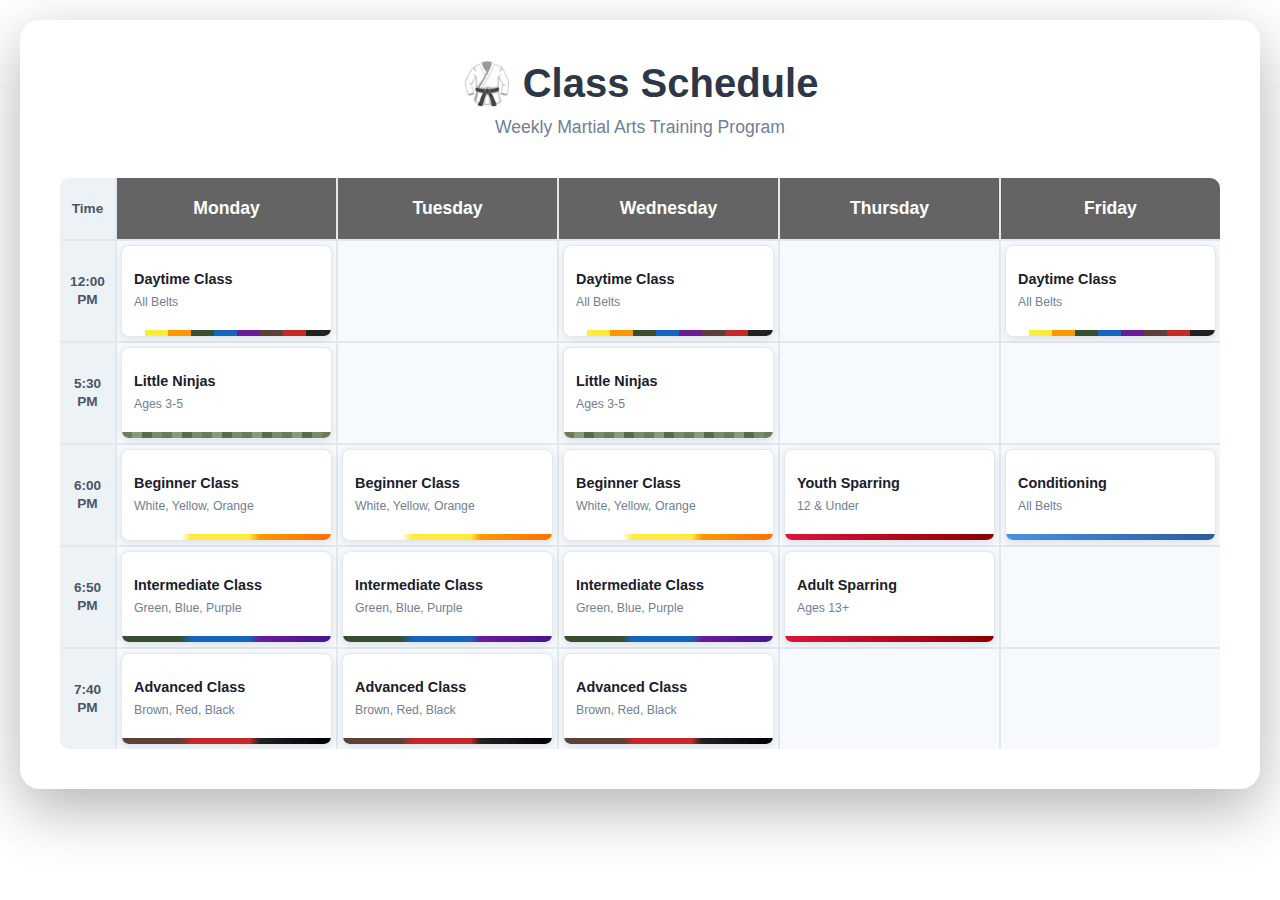
<file: class-schedule-lonestar.html>
<!DOCTYPE html>
<html lang="en">
<head>
    <meta charset="UTF-8">
    <meta name="viewport" content="width=device-width, initial-scale=1.0">
    <title>Martial Arts Class Schedule</title>
    <style>
        * {
            margin: 0;
            padding: 0;
            box-sizing: border-box;
        }

        body {
            font-family: 'Segoe UI', Tahoma, Geneva, Verdana, sans-serif;
            padding: 20px;
            min-height: 100vh;
            padding-bottom: 60px;
        }

        .container {
            max-width: 1400px;
            margin: 0 auto;
            margin-bottom: 40px;
            background: white;
            border-radius: 20px;
            padding: 40px;
            box-shadow: 0 20px 60px rgba(0, 0, 0, 0.3);
        }

        h1 {
            text-align: center;
            color: #2d3748;
            margin-bottom: 10px;
            font-size: 2.5em;
        }

        .subtitle {
            text-align: center;
            color: #718096;
            margin-bottom: 40px;
            font-size: 1.1em;
        }

        .schedule-grid {
            display: grid;
            grid-template-columns: 55px repeat(5, 1fr);
            gap: 2px;
            background: #e2e8f0;
            border-radius: 10px;
            overflow: hidden;
        }

        .time-label, .day-header, .time-slot {
            padding: 15px;
            background: white;
        }

        .time-label {
            font-weight: 600;
            color: #4a5568;
            display: flex;
            flex-direction: column;
            align-items: center;
            justify-content: center;
            font-size: 0.85em;
            background: #edf2f7;
            line-height: 1.3;
            text-align: center;
        }

        .day-header {
            font-weight: 700;
            color: #2d3748;
            text-align: center;
            background: #646464;
            color: white;
            font-size: 1.1em;
            padding: 20px 15px;
        }

        .time-slot {
            min-height: 100px;
            position: relative;
            background: #f7fafc;
        }

        .class-block {
            position: absolute;
            left: 4px;
            right: 4px;
            border-radius: 8px;
            padding: 12px 12px 8px 12px;
            background: white;
            color: #2d3748;
            font-weight: 500;
            font-size: 0.9em;
            line-height: 1.4;
            box-shadow: 0 2px 8px rgba(0, 0, 0, 0.1);
            transition: transform 0.2s, box-shadow 0.2s;
            cursor: pointer;
            display: flex;
            flex-direction: column;
            justify-content: space-between;
            border: 1px solid #e2e8f0;
            overflow: hidden;
        }

        .class-block:hover {
            transform: translateY(-2px);
            box-shadow: 0 4px 12px rgba(0, 0, 0, 0.2);
        }

        .class-content {
            flex: 1;
            display: flex;
            flex-direction: column;
            justify-content: center;
        }

        .class-name {
            font-size: 1em;
            margin-bottom: 4px;
            font-weight: 600;
            color: #1a202c;
        }

        .class-details {
            font-size: 0.85em;
            color: #718096;
            font-weight: 400;
        }

        .class-band {
            height: 6px;
            margin: 8px -12px -8px -12px;
            border-radius: 0 0 7px 7px;
        }

        /* Class type colors - matching actual belt colors */
        .little-ninjas .class-band {
            background: 
                linear-gradient(90deg, 
                    #6b7c5a 0%, #6b7c5a 25%, 
                    #8a9b7a 25%, #8a9b7a 50%, 
                    #5a6b4a 50%, #5a6b4a 75%, 
                    #7a8b6a 75%, #7a8b6a 100%);
            background-size: 40px 100%;
        }

        .beginner .class-band {
            background: linear-gradient(90deg, 
                #ffffff 0%, 
                #ffffff 28%,
                #ffeb3b 33%,
                #ffeb3b 61%, 
                #ff9800 66%,
                #ff6f00 100%
            );
        }

        .intermediate .class-band {
            background: linear-gradient(90deg, 
                #374F2F 0%, 
                #374F2F 28%,
                #1565c0 33%,
                #1565c0 61%, 
                #6a1b9a 66%,
                #4a148c 100%
            );
        }

        .advanced .class-band {
            background: linear-gradient(90deg, 
                #5d4037 0%, 
                #5d4037 28%,
                #c62828 33%,
                #c62828 61%, 
                #212121 66%,
                #000000 100%
            );
        }

        .all-belts .class-band {
            background: linear-gradient(
                90deg, 
                #ffffff 0%, 
                #ffffff 11%,
                #ffeb3b 11%, 
                #ffeb3b 22%,
                #ff9800 22%,
                #ff9800 33%,
                #374F2F 33%, 
                #374F2F 44%,
                #1565c0 44%, 
                #1565c0 55%,
                #6a1b9a 55%,
                #6a1b9a 66%,
                #5d4037 66%,
                #5d4037 77%,
                #c62828 77%,
                #c62828 88%,
                #212121 88%,
                #212121 100%
            );
        }

        .sparring .class-band {
            background: linear-gradient(90deg, #dc143c 0%, #8b0000 100%);
        }

        .conditioning .class-band {
            background: linear-gradient(90deg, #4a90e2 0%, #2c5aa0 100%);
        }

        /* Height classes for different duration blocks */
        .duration-30 {
            height: calc(100% - 8px);
            top: 4px;
        }

        .duration-50 {
            height: calc(100% - 8px);
            top: 4px;
        }

        .duration-60 {
            height: calc(100% - 8px);
            top: 4px;
        }

        @media (max-width: 1200px) {
            .container {
                padding: 20px;
            }

            h1 {
                font-size: 2em;
            }

            .schedule-grid {
                font-size: 0.9em;
            }

            .class-block {
                font-size: 0.75em;
                padding: 8px;
            }
        }

        @media (max-width: 768px) {
            body {
                padding: 10px;
                padding-bottom: 80px;
            }

            .container {
                padding: 15px;
                border-radius: 15px;
                margin-bottom: 30px;
            }

            h1 {
                font-size: 1.5em;
                margin-bottom: 5px;
            }

            .subtitle {
                font-size: 0.9em;
                margin-bottom: 20px;
            }

            .schedule-grid {
                grid-template-columns: 50px repeat(5, 1fr);
                font-size: 0.75em;
                gap: 1px;
            }

            .day-header {
                font-size: 0.85em;
                padding: 12px 4px;
                writing-mode: horizontal-tb;
            }

            .time-label {
                font-size: 0.7em;
                padding: 8px 4px;
            }

            .time-slot {
                min-height: 95px;
            }

            .class-block {
                font-size: 0.7em;
                padding: 8px 4px 4px 4px;
            }

            .class-name {
                font-size: 0.95em;
                margin-bottom: 2px;
            }

            .class-details {
                font-size: 0.8em;
            }

            .class-band {
                height: 5px;
                margin: 6px -4px -4px -4px;
            }
        }

        @media (max-width: 480px) {
            body {
                padding: 5px;
                padding-bottom: 100px;
            }

            .container {
                padding: 10px;
                border-radius: 10px;
                margin-bottom: 20px;
            }

            h1 {
                font-size: 1.3em;
            }

            .subtitle {
                font-size: 0.85em;
            }

            .schedule-grid {
                grid-template-columns: 45px repeat(5, 1fr);
                font-size: 0.7em;
            }

            .day-header {
                font-size: 0.75em;
                padding: 10px 2px;
                font-weight: 600;
            }

            .time-label {
                font-size: 0.65em;
                padding: 6px 2px;
            }

            .time-slot {
                min-height: 90px;
            }

            .class-block {
                font-size: 0.65em;
                padding: 7px 3px 3px 3px;
            }

            .class-name {
                font-size: 0.9em;
                margin-bottom: 1px;
                line-height: 1.2;
            }

            .class-details {
                font-size: 0.75em;
                line-height: 1.2;
            }

            .class-band {
                height: 4px;
                margin: 5px -3px -3px -3px;
            }
        }
    </style>
</head>
<body>
    <div class="container">
        <h1>🥋 Class Schedule</h1>
        <p class="subtitle">Weekly Martial Arts Training Program</p>

        <div class="schedule-grid">
            <!-- Header Row -->
            <div class="time-label">Time</div>
            <div class="day-header">Monday</div>
            <div class="day-header">Tuesday</div>
            <div class="day-header">Wednesday</div>
            <div class="day-header">Thursday</div>
            <div class="day-header">Friday</div>

            <!-- 12:00 PM Row -->
            <div class="time-label">12:00<br>PM</div>
            <div class="time-slot">
                <div class="class-block all-belts duration-60">
                    <div class="class-content">
                        <div class="class-name">Daytime Class</div>
                        <div class="class-details">All Belts</div>
                    </div>
                    <div class="class-band"></div>
                </div>
            </div>
            <div class="time-slot"></div>
            <div class="time-slot">
                <div class="class-block all-belts duration-60">
                    <div class="class-content">
                        <div class="class-name">Daytime Class</div>
                        <div class="class-details">All Belts</div>
                    </div>
                    <div class="class-band"></div>
                </div>
            </div>
            <div class="time-slot"></div>
            <div class="time-slot">
                <div class="class-block all-belts duration-60">
                    <div class="class-content">
                        <div class="class-name">Daytime Class</div>
                        <div class="class-details">All Belts</div>
                    </div>
                    <div class="class-band"></div>
                </div>
            </div>

            <!-- 5:30 PM Row -->
            <div class="time-label">5:30<br>PM</div>
            <div class="time-slot">
                <div class="class-block little-ninjas duration-30">
                    <div class="class-content">
                        <div class="class-name">Little Ninjas</div>
                        <div class="class-details">Ages 3-5</div>
                    </div>
                    <div class="class-band"></div>
                </div>
            </div>
            <div class="time-slot"></div>
            <div class="time-slot">
                <div class="class-block little-ninjas duration-30">
                    <div class="class-content">
                        <div class="class-name">Little Ninjas</div>
                        <div class="class-details">Ages 3-5</div>
                    </div>
                    <div class="class-band"></div>
                </div>
            </div>
            <div class="time-slot"></div>
            <div class="time-slot"></div>

            <!-- 6:00 PM Row -->
            <div class="time-label">6:00<br>PM</div>
            <div class="time-slot">
                <div class="class-block beginner duration-50">
                    <div class="class-content">
                        <div class="class-name">Beginner Class</div>
                        <div class="class-details">White, Yellow, Orange</div>
                    </div>
                    <div class="class-band"></div>
                </div>
            </div>
            <div class="time-slot">
                <div class="class-block beginner duration-50">
                    <div class="class-content">
                        <div class="class-name">Beginner Class</div>
                        <div class="class-details">White, Yellow, Orange</div>
                    </div>
                    <div class="class-band"></div>
                </div>
            </div>
            <div class="time-slot">
                <div class="class-block beginner duration-50">
                    <div class="class-content">
                        <div class="class-name">Beginner Class</div>
                        <div class="class-details">White, Yellow, Orange</div>
                    </div>
                    <div class="class-band"></div>
                </div>
            </div>
            <div class="time-slot">
                <div class="class-block sparring duration-50">
                    <div class="class-content">
                        <div class="class-name">Youth Sparring</div>
                        <div class="class-details">12 & Under</div>
                    </div>
                    <div class="class-band"></div>
                </div>
            </div>
            <div class="time-slot">
                <div class="class-block conditioning duration-50">
                    <div class="class-content">
                        <div class="class-name">Conditioning</div>
                        <div class="class-details">All Belts</div>
                    </div>
                    <div class="class-band"></div>
                </div>
            </div>

            <!-- 6:50 PM Row -->
            <div class="time-label">6:50<br>PM</div>
            <div class="time-slot">
                <div class="class-block intermediate duration-50">
                    <div class="class-content">
                        <div class="class-name">Intermediate Class</div>
                        <div class="class-details">Green, Blue, Purple</div>
                    </div>
                    <div class="class-band"></div>
                </div>
            </div>
            <div class="time-slot">
                <div class="class-block intermediate duration-50">
                    <div class="class-content">
                        <div class="class-name">Intermediate Class</div>
                        <div class="class-details">Green, Blue, Purple</div>
                    </div>
                    <div class="class-band"></div>
                </div>
            </div>
            <div class="time-slot">
                <div class="class-block intermediate duration-50">
                    <div class="class-content">
                        <div class="class-name">Intermediate Class</div>
                        <div class="class-details">Green, Blue, Purple</div>
                    </div>
                    <div class="class-band"></div>
                </div>
            </div>
            <div class="time-slot">
                <div class="class-block sparring duration-50">
                    <div class="class-content">
                        <div class="class-name">Adult Sparring</div>
                        <div class="class-details">Ages 13+</div>
                    </div>
                    <div class="class-band"></div>
                </div>
            </div>
            <div class="time-slot"></div>

            <!-- 7:40 PM Row -->
            <div class="time-label">7:40<br>PM</div>
            <div class="time-slot">
                <div class="class-block advanced duration-50">
                    <div class="class-content">
                        <div class="class-name">Advanced Class</div>
                        <div class="class-details">Brown, Red, Black</div>
                    </div>
                    <div class="class-band"></div>
                </div>
            </div>
            <div class="time-slot">
                <div class="class-block advanced duration-50">
                    <div class="class-content">
                        <div class="class-name">Advanced Class</div>
                        <div class="class-details">Brown, Red, Black</div>
                    </div>
                    <div class="class-band"></div>
                </div>
            </div>
            <div class="time-slot">
                <div class="class-block advanced duration-50">
                    <div class="class-content">
                        <div class="class-name">Advanced Class</div>
                        <div class="class-details">Brown, Red, Black</div>
                    </div>
                    <div class="class-band"></div>
                </div>
            </div>
            <div class="time-slot"></div>
            <div class="time-slot"></div>
        </div>
    </div>
</body>
</html>
</file>
